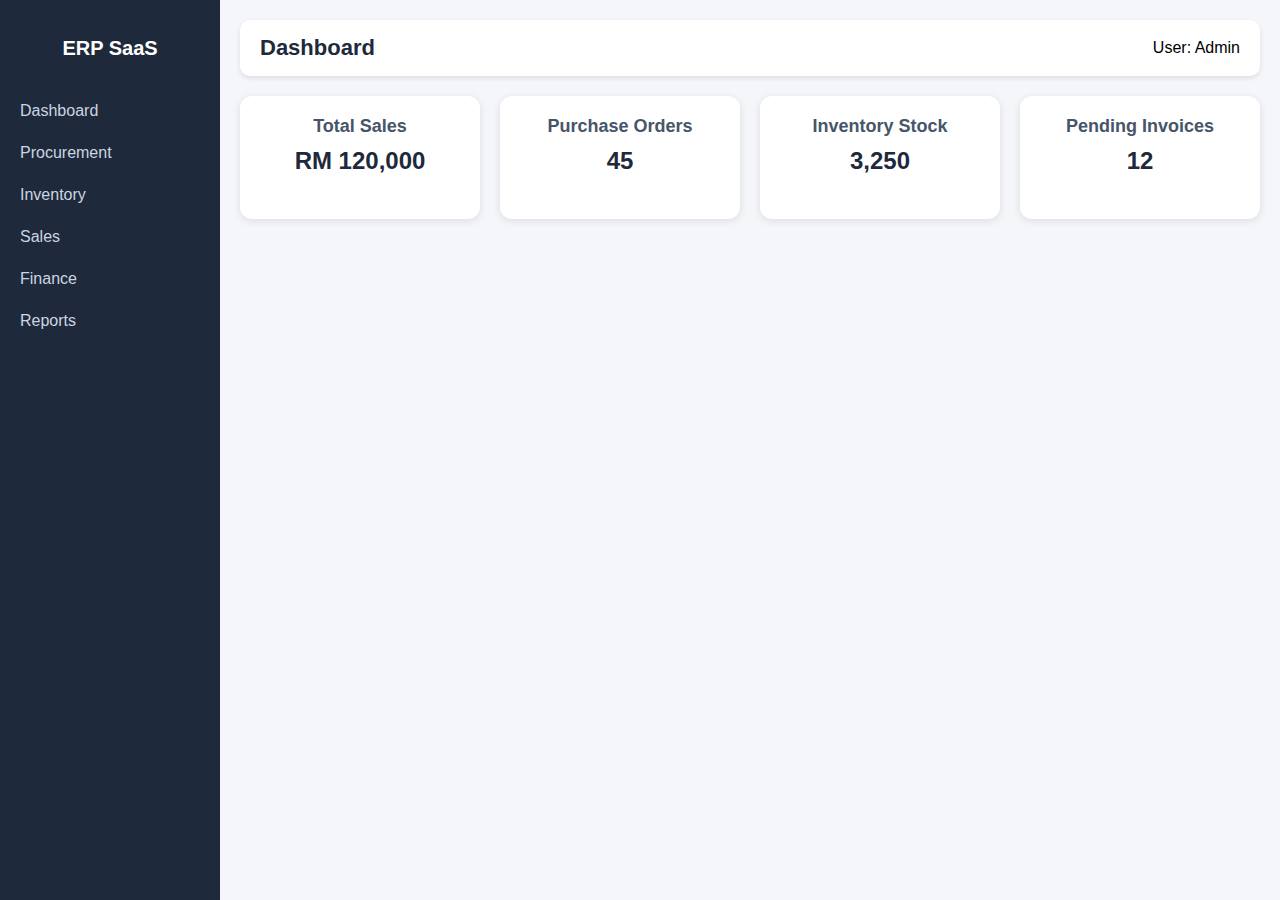
<file: index.html>
<!DOCTYPE html>
<html lang="en">
<head>
  <meta charset="UTF-8">
  <meta name="viewport" content="width=device-width, initial-scale=1.0">
  <title>ERP SaaS Dashboard</title>
  <link rel="stylesheet" href="style.css">
</head>
<body>

  <!-- Sidebar -->
  <div class="sidebar">
    <h2>ERP SaaS</h2>
    <a href="#">Dashboard</a>
    <a href="#">Procurement</a>
    <a href="#">Inventory</a>
    <a href="#">Sales</a>
    <a href="#">Finance</a>
    <a href="#">Reports</a>
  </div>

  <!-- Content -->
  <div class="content">
    <div class="header">
      <h1>Dashboard</h1>
      <div>User: Admin</div>
    </div>

    <!-- KPI Cards -->
    <div class="cards">
      <div class="card">
        <h3>Total Sales</h3>
        <p>RM 120,000</p>
      </div>
      <div class="card">
        <h3>Purchase Orders</h3>
        <p>45</p>
      </div>
      <div class="card">
        <h3>Inventory Stock</h3>
        <p>3,250</p>
      </div>
      <div class="card">
        <h3>Pending Invoices</h3>
        <p>12</p>
      </div>
    </div>
  </div>

</body>
</html>
</file>
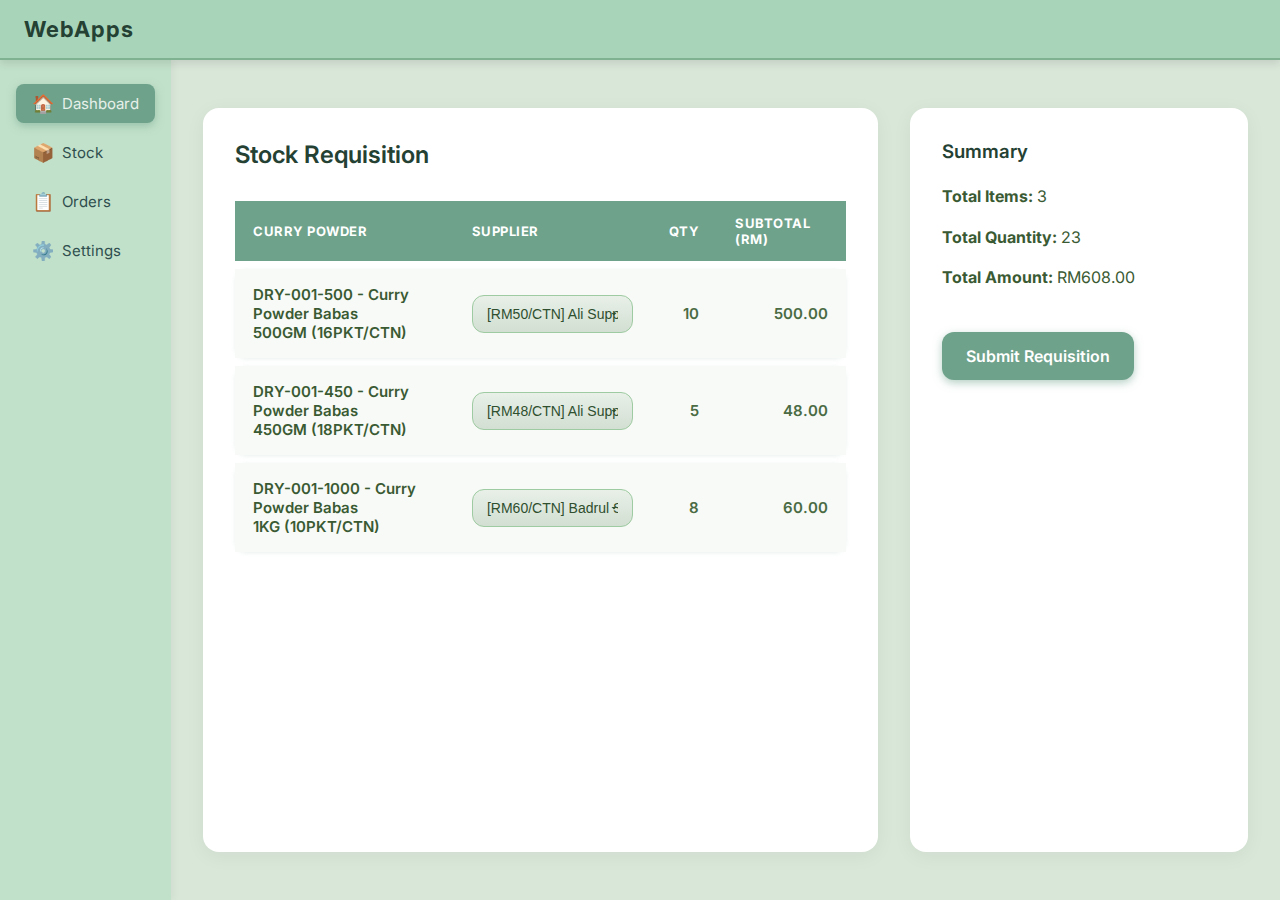
<file: index2.html>
<!DOCTYPE html>
<html lang="en">
<head>
  <meta charset="UTF-8" />
  <meta name="viewport" content="width=device-width, initial-scale=1" />
  <title>Stock Requisition - SaaS UI</title>
  <link href="https://fonts.googleapis.com/css2?family=Inter:wght@400;600&display=swap" rel="stylesheet" />
  <style>
    * {
      box-sizing: border-box;
    }

    body {
      margin: 0;
      font-family: 'Inter', sans-serif;
      background-color: #d9e7d9;
      color: #2c3e50;
      min-height: 100vh;
      display: flex;
      flex-direction: column;
    }

    header {
      height: 60px;
      background: #a8d5ba;
      border-bottom: 2px solid #7fb291;
      box-shadow: 0 4px 8px rgba(0,0,0,0.1);
      display: flex;
      align-items: center;
      padding: 0 24px;
      z-index: 10;
    }

    header .logo {
      font-size: 22px;
      font-weight: 700;
      letter-spacing: 1px;
      color: #244133;
    }

    .main-layout {
      display: flex;
      flex: 1;
      min-height: calc(100vh - 60px); /* header height */
    }

    nav {
      width: 220px;
      background-color: #c2e1ca;
      padding: 24px 0;
      box-shadow: 2px 0 8px rgba(0, 0, 0, 0.05);
      display: flex;
      flex-direction: column;
    }

    nav ul {
      list-style: none;
      margin: 0;
      padding: 0 16px;
      display: flex;
      flex-direction: column;
      gap: 10px;
    }

    nav li {
      width: 100%;
    }

    nav a {
      text-decoration: none;
      color: #2f4f4f;
      font-size: 15px;
      padding: 10px 16px;
      border-radius: 8px;
      transition: background-color 0.3s ease, color 0.3s ease;
      display: flex;
      align-items: center;
    }

    nav a:hover,
    nav a.active {
      background-color: #6ea28b;
      color: #e7f0e9;
      box-shadow: 0 3px 8px rgba(110, 162, 139, 0.5);
    }

    nav a span.icon {
      margin-right: 8px;
      font-size: 18px;
      line-height: 1;
    }

    .container {
      display: grid;
      grid-template-columns: 2fr 1fr;
      gap: 32px;
      padding: 48px 32px;
      max-width: 1200px;
      margin: 0 auto;
      flex-grow: 1;
    }

    .left-panel, .right-panel {
      background: #fff;
      padding: 32px;
      border-radius: 16px;
      box-shadow: 0 4px 20px rgba(0, 0, 0, 0.05);
    }

    h2, h3 {
      margin-top: 0;
      font-weight: 600;
      color: #244133;
    }

    table {
      width: 100%;
      border-collapse: separate;
      border-spacing: 0 8px;
      margin-top: 24px;
      font-size: 15px;
    }

    thead tr {
      background-color: #6ea28b;
      color: white;
      border-radius: 12px;
      font-size: 13px;
      text-transform: uppercase;
      letter-spacing: 0.5px;
    }

    thead th {
      padding: 14px 18px;
      text-align: left;
      border: none;
    }

    tbody tr {
      background-color: #f8faf7;
      border-radius: 12px;
      box-shadow: 0 1px 4px rgba(110, 162, 139, 0.15);
    }

    tbody tr td {
      padding: 16px 18px;
      vertical-align: middle;
      border: none;
    }

    .product-name {
      font-weight: 600;
      color: #3a5a33;
    }

    select {
      width: 100%;
      padding: 10px 14px;
      border: 1.5px solid #9ecba1;
      border-radius: 12px;
      font-size: 14px;
      background-color: #e8f0e8;
      color: #2f4f2f;
      transition: border-color 0.3s ease, box-shadow 0.3s ease;
      appearance: none;
      -webkit-appearance: none;
      -moz-appearance: none;
      background-image:
        url('data:image/svg+xml;utf8,<svg fill="%232f4f2f" height="12" viewBox="0 0 24 24" width="12" xmlns="http://www.w3.org/2000/svg"><path d="M7 10l5 5 5-5z"/></svg>'),
        linear-gradient(to bottom, #e8f0e8 0%,#d3dfd3 100%);
      background-repeat: no-repeat, repeat;
      background-position: right 12px top 50%, 0 0;
      background-size: 12px auto, 100%;
      cursor: pointer;
    }

    select:hover {
      border-color: #6ea28b;
      box-shadow: 0 0 6px #a4c79d88;
    }

    select:focus {
      outline: none;
      border-color: #4c7a4c;
      box-shadow: 0 0 8px #6ea28baa;
      background-color: #d6e5d6;
    }

    .qty, .subtotal {
      text-align: right;
      font-weight: 600;
      color: #4a6b44;
    }

    .summary {
      font-size: 16px;
      line-height: 1.8;
      color: #3a5a33;
    }

    .summary p {
      margin: 12px 0;
    }

    .btn {
      display: inline-block;
      margin-top: 28px;
      padding: 14px 24px;
      background-color: #6ea28b;
      color: white;
      text-decoration: none;
      border-radius: 12px;
      font-weight: 600;
      font-size: 16px;
      transition: background 0.3s ease, box-shadow 0.3s ease;
      user-select: none;
      box-shadow: 0 3px 8px rgba(110, 162, 139, 0.5);
    }

    .btn:hover {
      background-color: #59865a;
      box-shadow: 0 6px 14px rgba(89, 134, 90, 0.7);
    }

    @media (max-width: 768px) {
      .main-layout {
        flex-direction: column;
      }

      nav {
        width: 100%;
        flex-direction: row;
        overflow-x: auto;
      }

      nav ul {
        flex-direction: row;
        justify-content: space-around;
      }

      .container {
        grid-template-columns: 1fr;
        padding: 24px 16px;
      }
    }
  </style>
</head>
<body>
  <header>
    <div class="logo">WebApps</div>
  </header>

  <div class="main-layout">
    <nav>
      <ul>
        <li><a href="#" class="active"><span class="icon">🏠</span>Dashboard</a></li>
        <li><a href="#"><span class="icon">📦</span>Stock</a></li>
        <li><a href="#"><span class="icon">📋</span>Orders</a></li>
        <li><a href="#"><span class="icon">⚙️</span>Settings</a></li>
      </ul>
    </nav>

    <div class="container" role="main">
      <main class="left-panel">
        <h2>Stock Requisition</h2>
        <table aria-label="Stock requisition table">
          <thead>
            <tr>
              <th>Curry Powder</th>
              <th>Supplier</th>
              <th>Qty</th>
              <th>Subtotal (RM)</th>
            </tr>
          </thead>
          <tbody>
            <tr>
              <td class="product-name">
                DRY-001-500 - Curry Powder Babas<br />
                500GM (16PKT/CTN)
              </td>
              <td>
                <select aria-label="Select supplier for 500GM Curry Powder">
                  <option value="ali50">[RM50/CTN] Ali Supply Sdn Bhd</option>
                  <option value="badrul52">[RM52/CTN] Badrul Supply Sdn Bhd</option>
                </select>
              </td>
              <td class="qty">10</td>
              <td class="subtotal">500.00</td>
            </tr>
            <tr>
              <td class="product-name">
                DRY-001-450 - Curry Powder Babas<br />
                450GM (18PKT/CTN)
              </td>
              <td>
                <select aria-label="Select supplier for 450GM Curry Powder">
                  <option value="ali48">[RM48/CTN] Ali Supply Sdn Bhd</option>
                  <option value="badrul49">[RM49/CTN] Badrul Supply Sdn Bhd</option>
                </select>
              </td>
              <td class="qty">5</td>
              <td class="subtotal">48.00</td>
            </tr>
            <tr>
              <td class="product-name">
                DRY-001-1000 - Curry Powder Babas<br />
                1KG (10PKT/CTN)
              </td>
              <td>
                <select aria-label="Select supplier for 1KG Curry Powder">
                  <option value="badrul60">[RM60/CTN] Badrul Supply Sdn Bhd</option>
                  <option value="ali59">[RM59/CTN] Ali Supply Sdn Bhd</option>
                </select>
              </td>
              <td class="qty">8</td>
              <td class="subtotal">60.00</td>
            </tr>
          </tbody>
        </table>
      </main>

      <aside class="right-panel" aria-label="Summary panel">
        <h3>Summary</h3>
        <div class="summary">
          <p><strong>Total Items:</strong> 3</p>
          <p><strong>Total Quantity:</strong> 23</p>
          <p><strong>Total Amount:</strong> RM608.00</p>
        </div>
        <a href="#" class="btn" role="button">Submit Requisition</a>
      </aside>
    </div>
  </div>
</body>
</html>
</file>
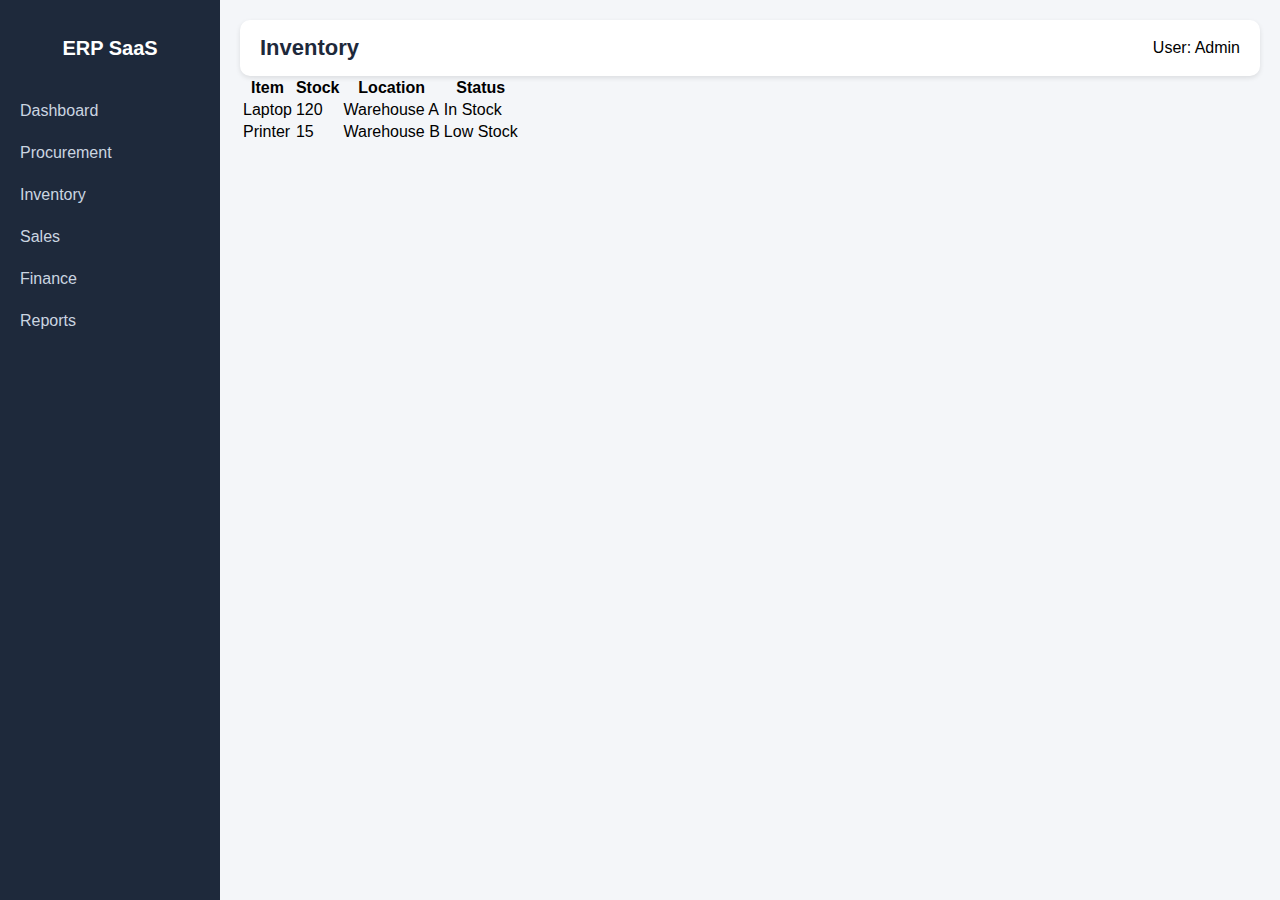
<file: inventory.html>
<!DOCTYPE html>
<html lang="en">
<head>
  <meta charset="UTF-8">
  <meta name="viewport" content="width=device-width, initial-scale=1.0">
  <title>Inventory - ERP SaaS</title>
  <link rel="stylesheet" href="style.css">
</head>
<body>
  <div class="sidebar">
    <h2>ERP SaaS</h2>
    <a href="index.html">Dashboard</a>
    <a href="procurement.html">Procurement</a>
    <a href="inventory.html" class="active">Inventory</a>
    <a href="sales.html">Sales</a>
    <a href="finance.html">Finance</a>
    <a href="reports.html">Reports</a>
  </div>

  <div class="content">
    <div class="header">
      <h1>Inventory</h1>
      <div>User: Admin</div>
    </div>

    <table class="data-table">
      <thead>
        <tr>
          <th>Item</th>
          <th>Stock</th>
          <th>Location</th>
          <th>Status</th>
        </tr>
      </thead>
      <tbody>
        <tr>
          <td>Laptop</td>
          <td>120</td>
          <td>Warehouse A</td>
          <td>In Stock</td>
        </tr>
        <tr>
          <td>Printer</td>
          <td>15</td>
          <td>Warehouse B</td>
          <td>Low Stock</td>
        </tr>
      </tbody>
    </table>
  </div>
</body>
</html>
</file>
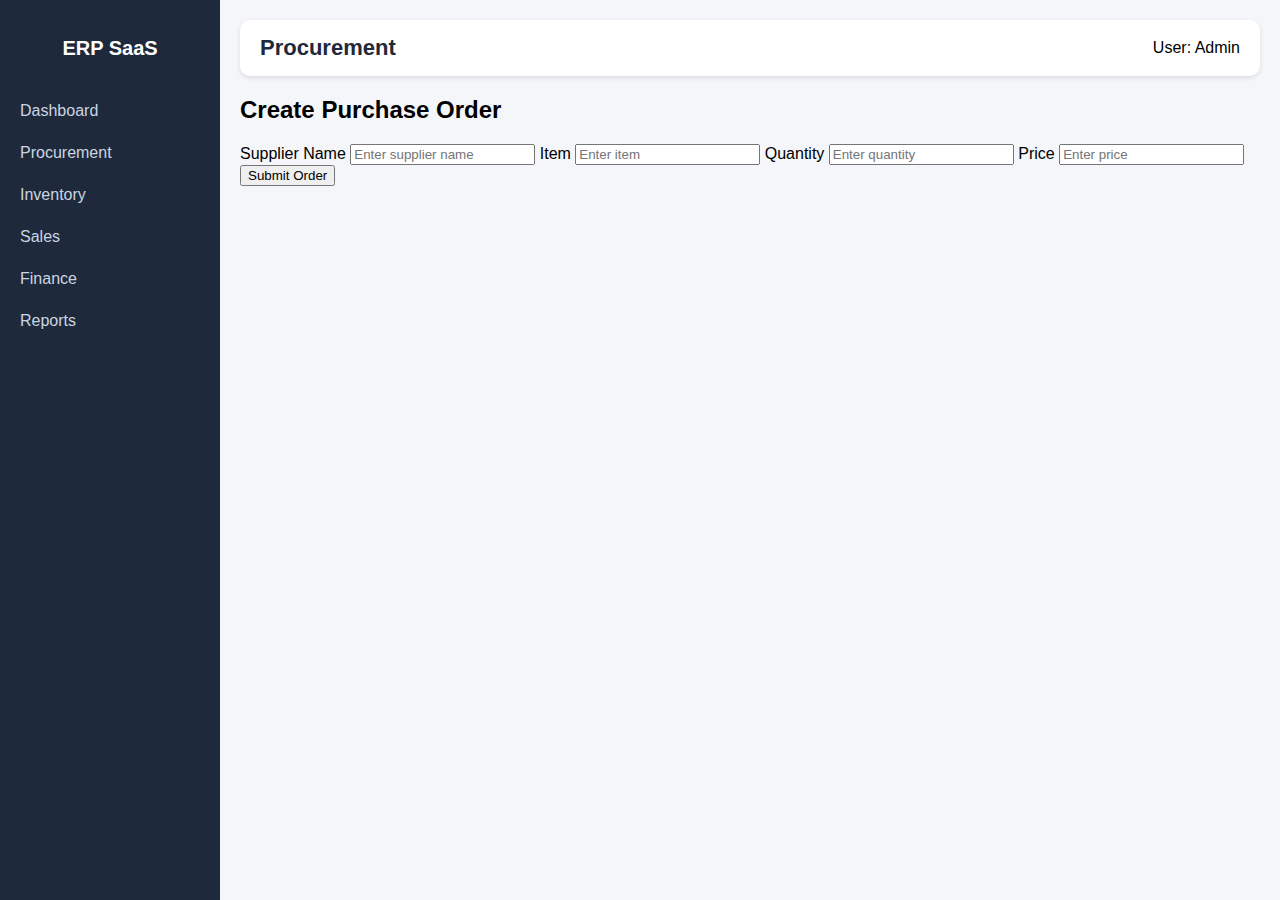
<file: procurement.html>
<!DOCTYPE html>
<html lang="en">
<head>
  <meta charset="UTF-8">
  <meta name="viewport" content="width=device-width, initial-scale=1.0">
  <title>Procurement - ERP SaaS</title>
  <link rel="stylesheet" href="style.css">
</head>
<body>
  <div class="sidebar">
    <h2>ERP SaaS</h2>
    <a href="index.html">Dashboard</a>
    <a href="procurement.html" class="active">Procurement</a>
    <a href="inventory.html">Inventory</a>
    <a href="sales.html">Sales</a>
    <a href="finance.html">Finance</a>
    <a href="reports.html">Reports</a>
  </div>

  <div class="content">
    <div class="header">
      <h1>Procurement</h1>
      <div>User: Admin</div>
    </div>

    <div class="form-box">
      <h2>Create Purchase Order</h2>
      <form>
        <label>Supplier Name</label>
        <input type="text" placeholder="Enter supplier name">

        <label>Item</label>
        <input type="text" placeholder="Enter item">

        <label>Quantity</label>
        <input type="number" placeholder="Enter quantity">

        <label>Price</label>
        <input type="number" placeholder="Enter price">

        <button type="submit">Submit Order</button>
      </form>
    </div>
  </div>
</body>
</html>
</file>
<file: style.css>
body {
  margin: 0;
  font-family: Arial, sans-serif;
  background: #f4f6f9;
}

/* Sidebar */
.sidebar {
  position: fixed;
  top: 0;
  left: 0;
  width: 220px;
  height: 100vh;
  background: #1e293b;
  color: #fff;
  padding: 20px 0;
}
.sidebar h2 {
  text-align: center;
  margin-bottom: 30px;
  font-size: 20px;
}
.sidebar a {
  display: block;
  padding: 12px 20px;
  color: #cbd5e1;
  text-decoration: none;
  transition: 0.3s;
}
.sidebar a:hover {
  background: #334155;
  color: #fff;
}

/* Content */
.content {
  margin-left: 220px;
  padding: 20px;
}
.header {
  display: flex;
  justify-content: space-between;
  align-items: center;
  background: #fff;
  padding: 15px 20px;
  border-radius: 10px;
  box-shadow: 0 2px 5px rgba(0,0,0,0.1);
}
.header h1 {
  margin: 0;
  font-size: 22px;
  color: #1e293b;
}

/* Dashboard cards */
.cards {
  display: grid;
  grid-template-columns: repeat(4, 1fr);
  gap: 20px;
  margin-top: 20px;
}
.card {
  background: #fff;
  padding: 20px;
  border-radius: 12px;
  box-shadow: 0 2px 8px rgba(0,0,0,0.1);
  text-align: center;
}
.card h3 {
  margin: 0;
  font-size: 18px;
  color: #475569;
}
.card p {
  font-size: 24px;
  font-weight: bold;
  margin-top: 10px;
  color: #1e293b;
}

/* Responsive */
@media (max-width: 900px) {
  .cards {
    grid-template-columns: repeat(2, 1fr);
  }
}
@media (max-width: 600px) {
  .sidebar {
    width: 180px;
  }
  .content {
    margin-left: 180px;
  }
  .cards {
    grid-template-columns: 1fr;
  }
}
</file>
